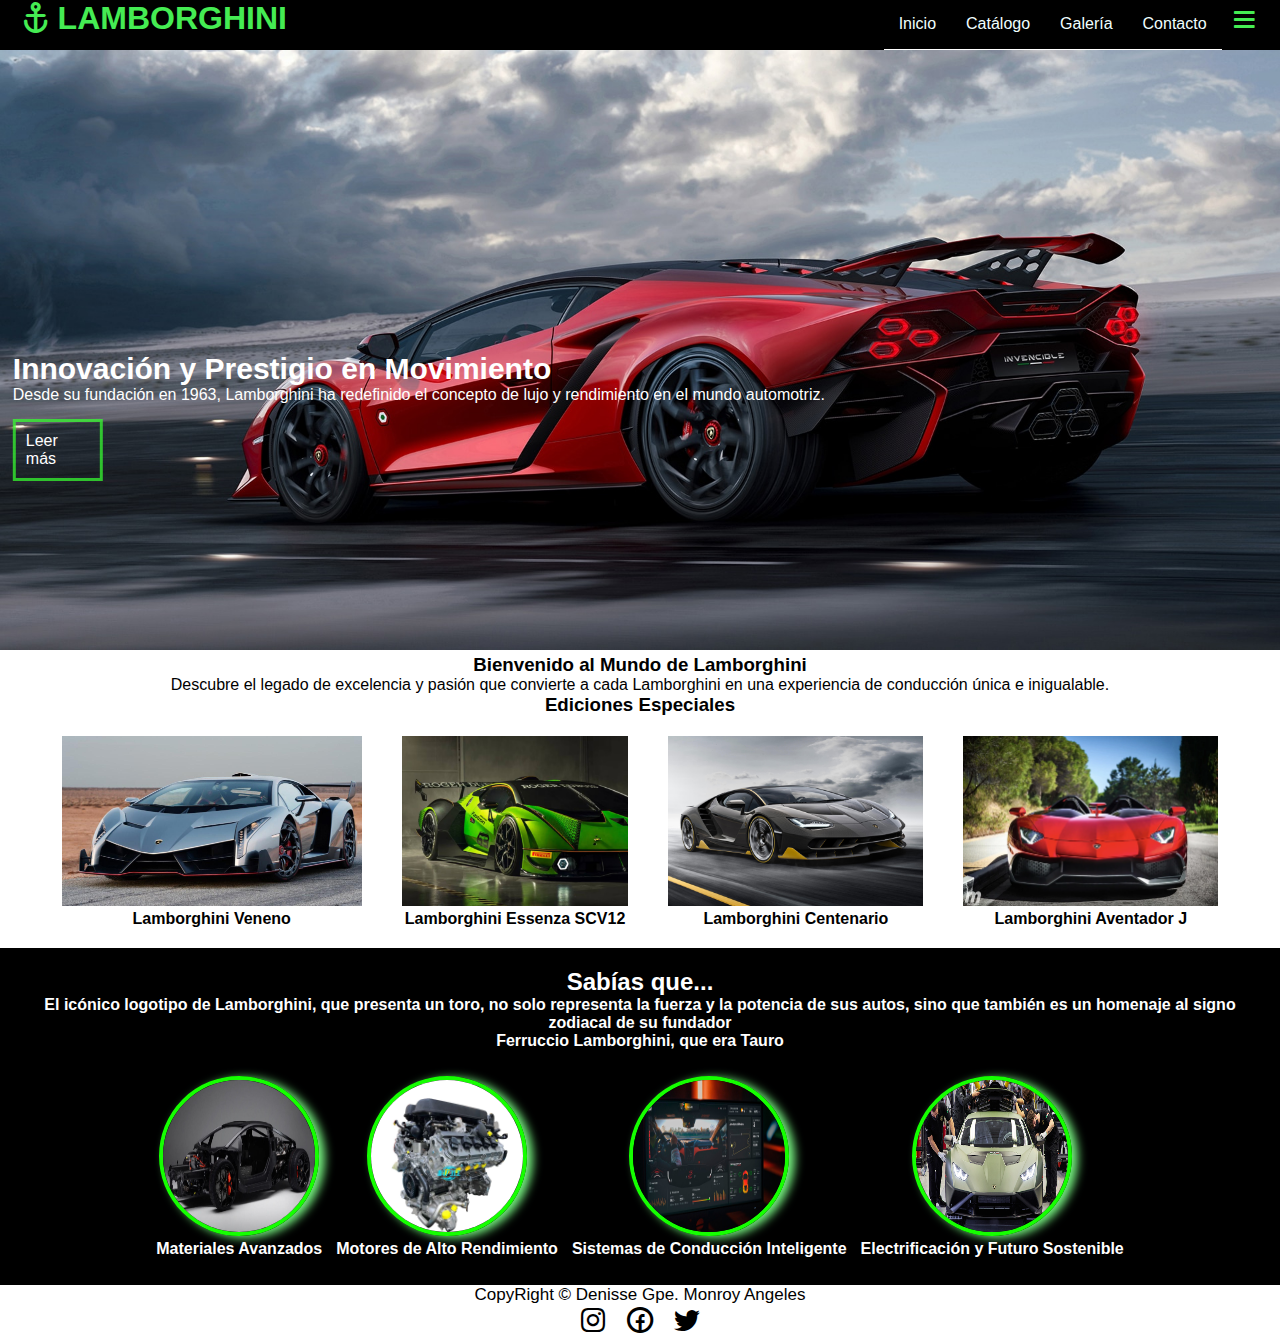
<file: index.html>
<!DOCTYPE html>
<html lang="es">
    <head>
        <title>Práctica 5</title>
        <link rel="stylesheet" href="estilos/principal.css">
        <link rel="stylesheet" href="estilos/menu.css">
        <link rel="stylesheet" href="estilos/banner.css">
        <link rel="stylesheet" href="estilos/blog.css">
        <link rel="stylesheet" href="estilos/info.css">
        <link rel="stylesheet" href="estilos/footer.css">
        <link rel="stylesheet" href="estilos/fontello.css">
        <meta charset="utf-8">
    </head>

    <body>
        <header>
            <div class="contenedor">
                <h1 class="icon-efecto2">LAMBORGHINI</h1>
                <input type="checkbox" id="menu-icn">
                <label class="icon-menu" for="menu-icn"></label>

                <nav class="menu">
                    <a href="index.html">Inicio</a>
                    <a href="catalogo.html">Catálogo</a>
                    <a href="galeria.html">Galería</a>
                    <a href="contacto.html">Contacto</a>
                </nav>
            </div>
        </header>

    <main>
        <section id="banner">
            <img src="imagenes/banner.jpg" width="800">

            <div class="contenedor">
                <h2>Innovación y Prestigio en Movimiento</h2>
                    <p>Desde su fundación en 1963, Lamborghini ha redefinido el concepto de lujo y 
                        rendimiento en el mundo automotriz.</p>

                    <a href="">Leer más</a>
            </div>
        </section>


    <section id="bienvenidos">
        <div class="contenedor">
            <h3>Bienvenido al Mundo de Lamborghini</h3>
            <p>Descubre el legado de excelencia y pasión que convierte a cada 
                Lamborghini en una experiencia de conducción única e inigualable.</p>
        </div>
    </section>

    <section id="blog">
        <h3>Ediciones Especiales</h3>
        <div class="contenedor">

            <article>
                <img src="imagenes/blog1.jpg" height="170">
                <h4>Lamborghini Veneno</h4>
            </article>

                        <article>
                        <img src="imagenes/blog3.avif" height="170">
                         <h4>Lamborghini Essenza SCV12</h4>
                        </article>

                                <article>
                                    <img src="imagenes/blog2.jpg" height="170">
                                    <h4>Lamborghini Centenario</h4>
                                </article>

                                            <article>
                                                <img src="imagenes/blog4.webp" height="170">
                                                <h4>Lamborghini Aventador J</h4>
                                            </article>
        </div>
    </section>


    <section id="info">
        <h2>Sabías que...</h2>
        <h4>El icónico logotipo de Lamborghini, que presenta un toro, no solo representa la fuerza 
            y la potencia de sus autos, sino que también es un homenaje al signo zodiacal de su fundador</h4>
        <h4>Ferruccio Lamborghini, que era Tauro</h4>

        <div class="contenedor">
                <div class="info-img">
                    <img src="imagenes/info1.jpeg">
                    <h4>Materiales Avanzados</h4>
                </div>

                        <div class="info-img">
                            <img src="imagenes/info2.webp">
                            <h4>Motores de Alto Rendimiento</h4>
                        </div>

                                <div class="info-img">
                                    <img src="imagenes/info3.jpg">
                                    <h4>Sistemas de Conducción Inteligente</h4>
                                </div>

                                        <div class="info-img">
                                            <img src="imagenes/info4.jpg">
                                            <h4>Electrificación y Futuro Sostenible</h4>
                                        </div>
        </div>
    </section>

</main>


    <footer>
        <div class="contenedor">
            <p class="pie">CopyRight &copy; Denisse Gpe. Monroy Angeles</p>

                <div class="sociales">
                    <a href="https://www.instagram.com/" class="icon-instagram"></a>
                    <a href="https://www.facebook.com/?locale=es_LA" class="icon-facebook"></a>
                    <a href="https://x.com/" class="icon-twitter"></a>
                </div>
        </div>
    </footer>


    </body>
</html>
</file>
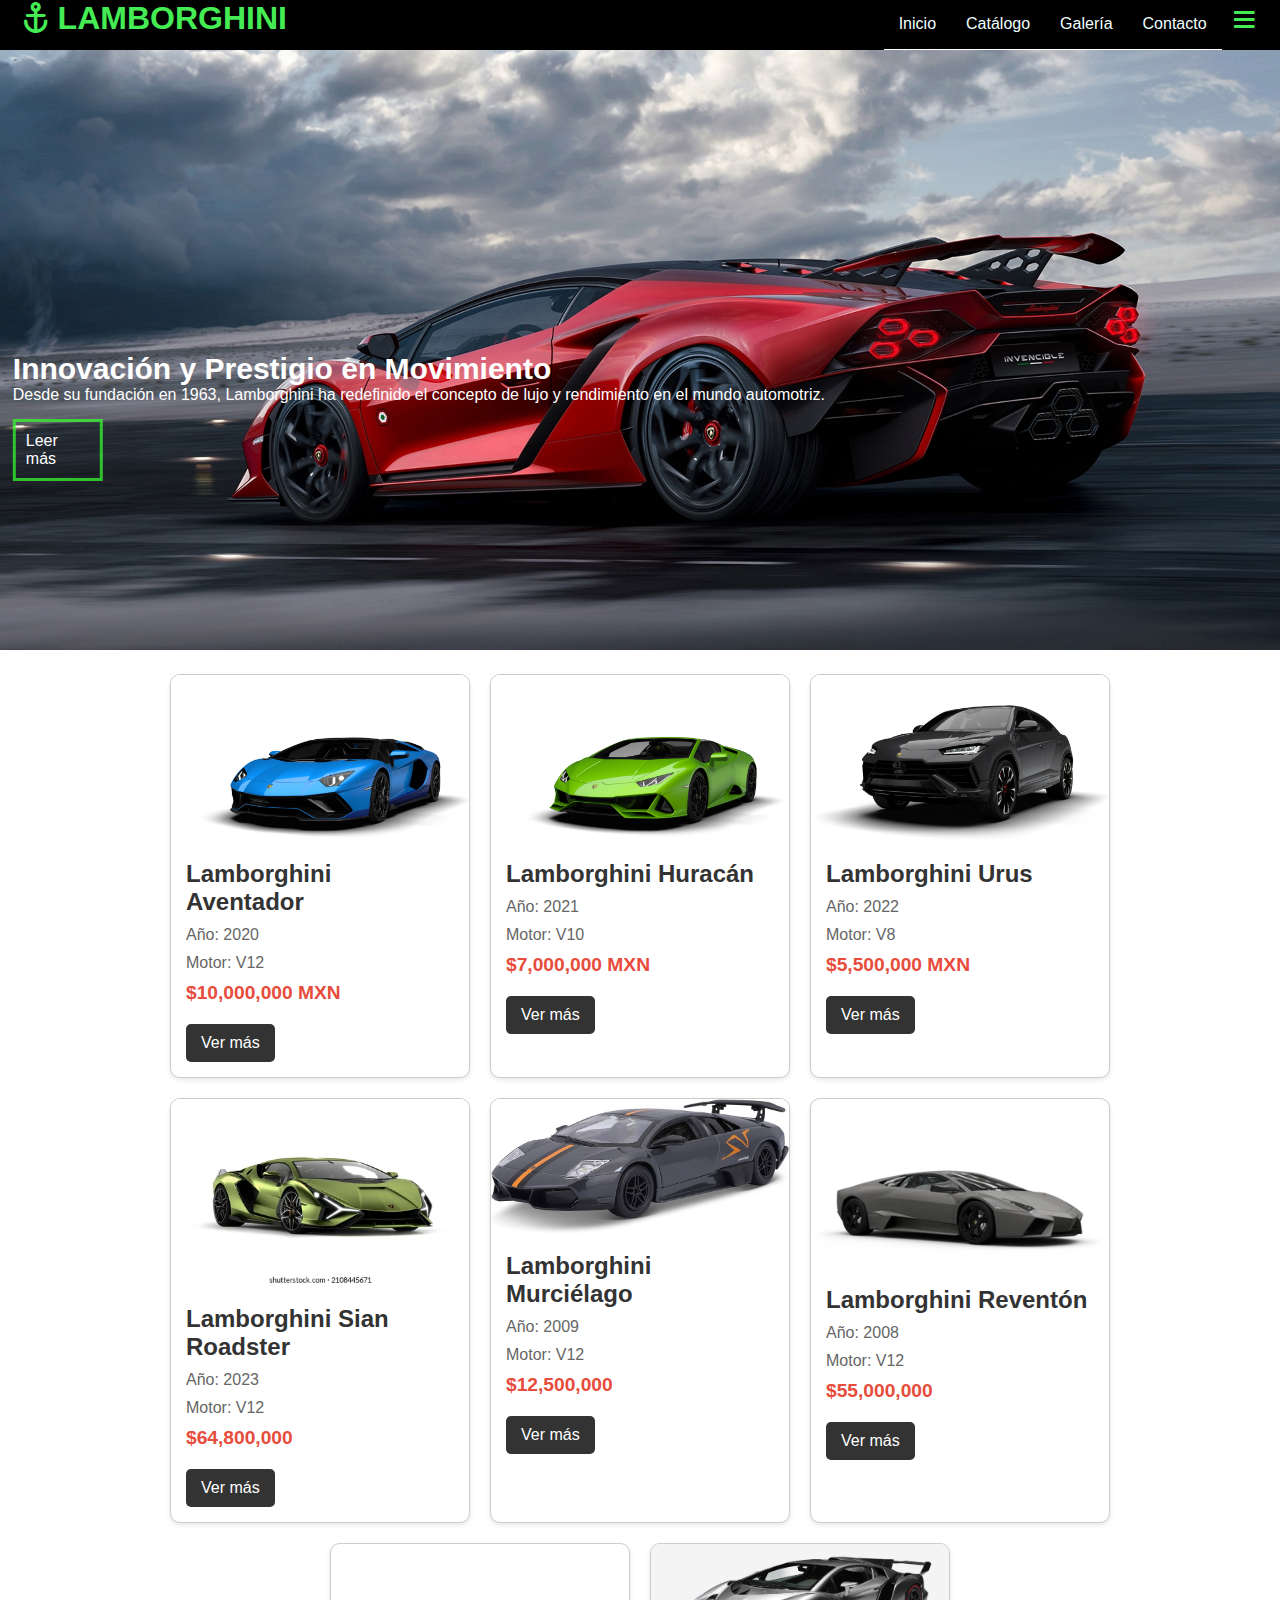
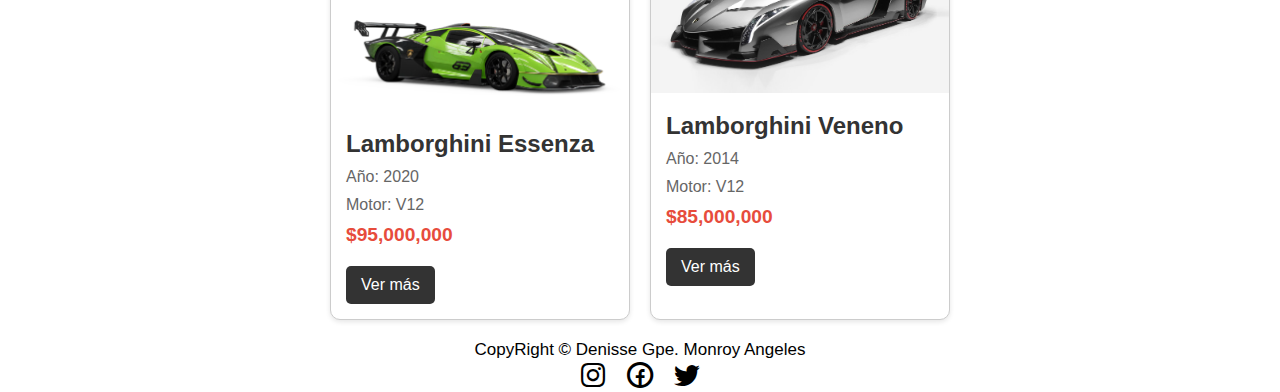
<file: catalogo.html>
<!DOCTYPE html>
<html lang="es">
    <head>
        <title>Práctica 5</title>
        <link rel="stylesheet" href="estilos/principal.css">
        <link rel="stylesheet" href="estilos/menu.css">
        <link rel="stylesheet" href="estilos/banner.css">
        <link rel="stylesheet" href="estilos/blog.css">
        <link rel="stylesheet" href="estilos/info.css">
        <link rel="stylesheet" href="estilos/footer.css">
        <link rel="stylesheet" href="estilos/fontello.css">
        <link rel="stylesheet" href="estilos/formulario.css">
        <link rel="stylesheet" href="estilos/catalogo.css">
        <meta charset="utf-8">
    </head>

    <body>
        <header>
            <div class="contenedor">
                <h1 class="icon-efecto2">LAMBORGHINI</h1>
                <input type="checkbox" id="menu-icn">
                <label class="icon-menu" for="menu-icn"></label>

                <nav class="menu">
                    <a href="index.html">Inicio</a>
                    <a href="catalogo.html">Catálogo</a>
                    <a href="galeria.html">Galería</a>
                    <a href="contacto.html">Contacto</a>
                </nav>
            </div>
        </header>

    <main>
        <section id="banner">
            <img src="imagenes/banner.jpg" width="800">

            <div class="contenedor">
                <h2>Innovación y Prestigio en Movimiento</h2>
                    <p>Desde su fundación en 1963, Lamborghini ha redefinido el concepto de lujo y 
                        rendimiento en el mundo automotriz.</p>

                    <a href="">Leer más</a>
            </div>
        </section>




<section class="catalogo">
    <div class="carros">
        <img src="imagenes/cat01.webp">
        <div class="info">
            <h3>Lamborghini Aventador</h3>
            <p>Año: 2020</p>
            <p>Motor: V12</p>
            <p class="price">$10,000,000 MXN</p>
            <a href="contacto.html" class="btn">Ver más</a>
        </div>
    </div>
    <div class="carros">
        <img src="imagenes/cat2.webp">
        <div class="info">
            <h3>Lamborghini Huracán</h3>
            <p>Año: 2021</p>
            <p>Motor: V10</p>
            <p class="price">$7,000,000 MXN</p>
            <a href="contacto.html" class="btn">Ver más</a>
        </div>
    </div>
    <div class="carros">
        <img src="imagenes/cat3.webp">
        <div class="info">
            <h3>Lamborghini Urus</h3>
            <p>Año: 2022</p>
            <p>Motor: V8</p>
            <p class="price">$5,500,000 MXN</p>
            <a href="contacto.html" class="btn">Ver más</a>
        </div>
    </div>

    <div class="carros">
        <img src="imagenes/cat04.webp">
        <div class="info">
            <h3>Lamborghini Sian Roadster</h3>
            <p>Año: 2023</p>
            <p>Motor: V12</p>
            <p class="price">$64,800,000</p>
            <a href="contacto.html" class="btn">Ver más</a>
        </div>
    </div>

    <div class="carros">
        <img src="imagenes/cat5.jpg">
        <div class="info">
            <h3>Lamborghini Murciélago</h3>
            <p>Año: 2009</p>
            <p>Motor: V12</p>
            <p class="price">$12,500,000</p>
            <a href="contacto.html" class="btn">Ver más</a>
        </div>
    </div>

    <div class="carros">
        <img src="imagenes/cat6.webp">
        <div class="info">
            <h3>Lamborghini Reventón</h3>
            <p>Año: 2008</p>
            <p>Motor: V12</p>
            <p class="price">$55,000,000</p>
            <a href="contacto.html" class="btn">Ver más</a>
        </div>
    </div>

    <div class="carros">
        <img src="imagenes/cat7.webp">
        <div class="info">
            <h3>Lamborghini Essenza</h3>
            <p>Año: 2020</p>
            <p>Motor: V12</p>
            <p class="price">$95,000,000</p>
            <a href="contacto.html" class="btn">Ver más</a>
        </div>
    </div>


    <div class="carros">
        <img src="imagenes/cat08.jpg">
        <div class="info">
            <h3>Lamborghini Veneno</h3>
            <p>Año: 2014</p>
            <p>Motor: V12</p>
            <p class="price">$85,000,000</p>
            <a href="contacto.html" class="btn">Ver más</a>
        </div>
    </div>
</section>



</main>


<footer>
    <div class="contenedor">
        <p class="pie">CopyRight &copy; Denisse Gpe. Monroy Angeles</p>

            <div class="sociales">
                <a href="https://www.instagram.com/" class="icon-instagram"></a>
                <a href="https://www.facebook.com/?locale=es_LA" class="icon-facebook"></a>
                <a href="https://x.com/" class="icon-twitter"></a>
            </div>
    </div>
</footer>


</body>
</html>
</file>
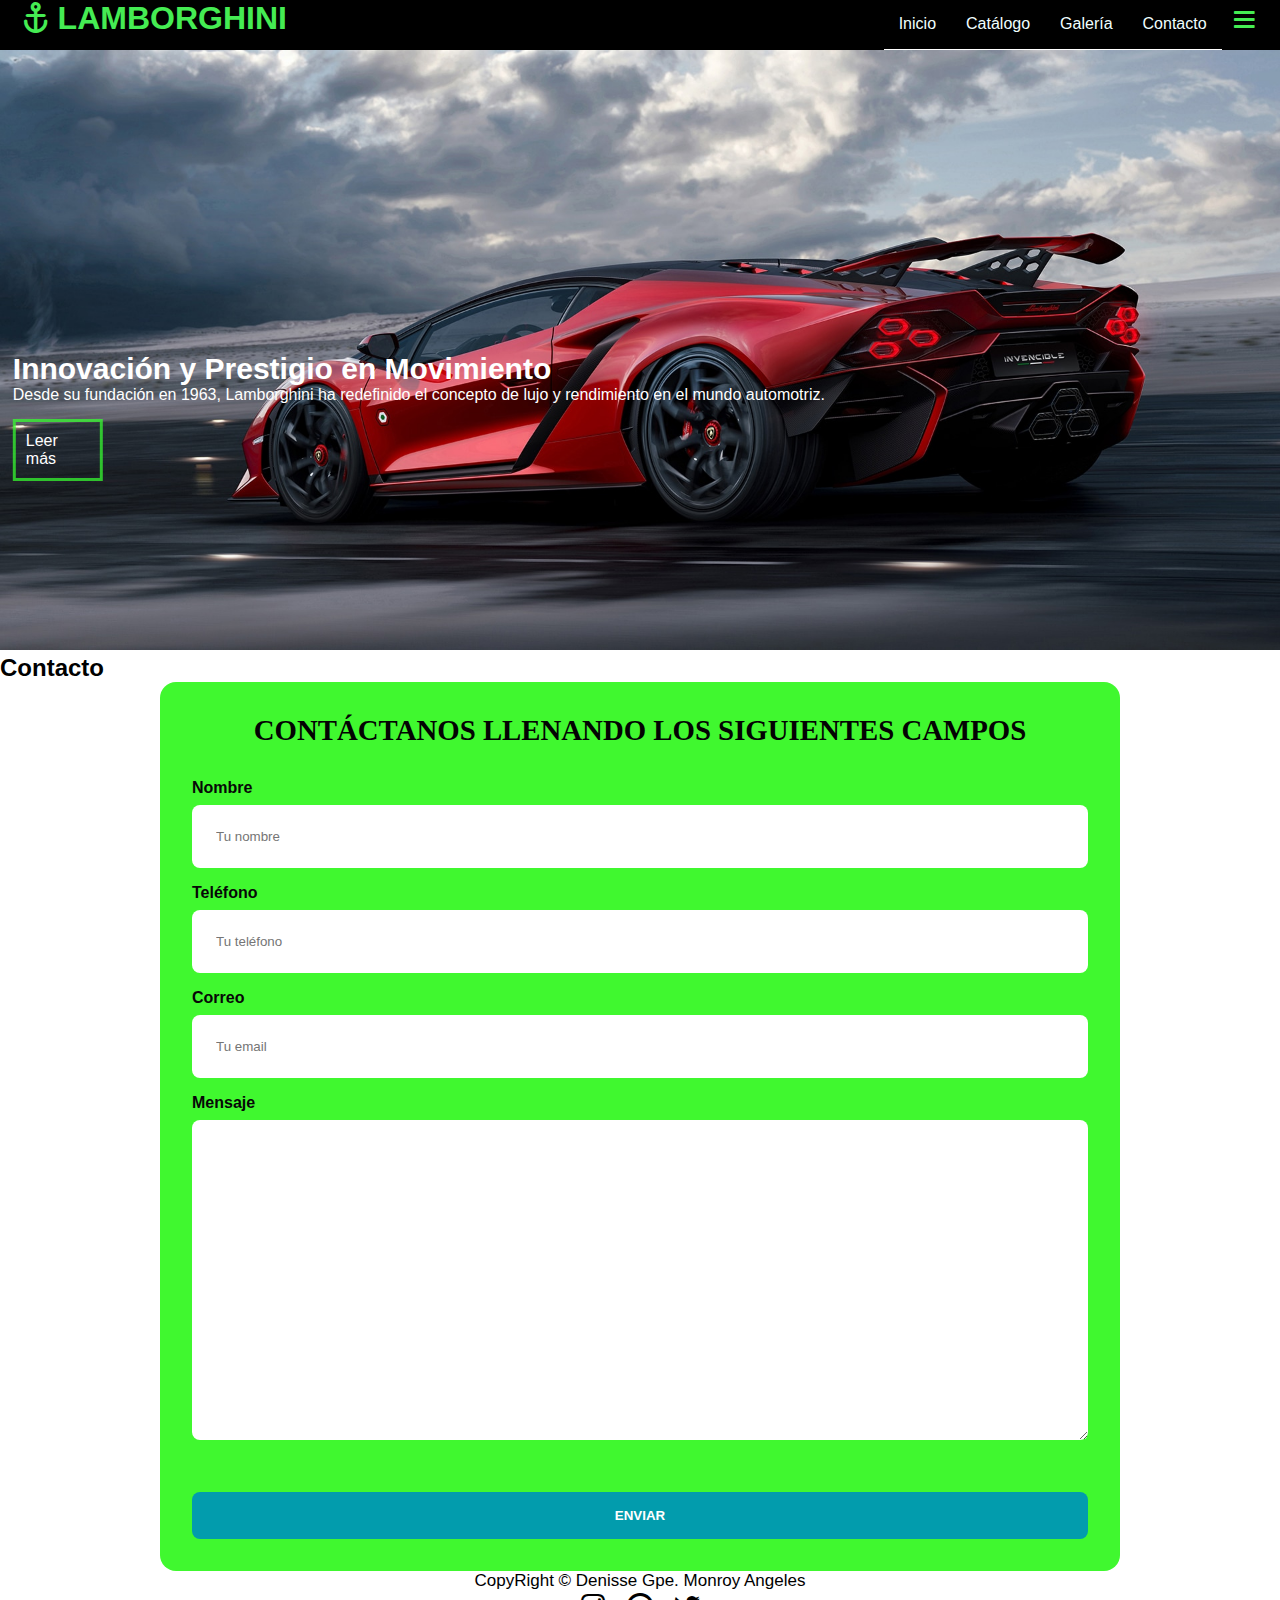
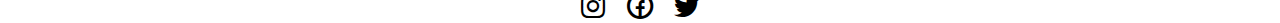
<file: contacto.html>
<!DOCTYPE html>
<html lang="es">
    <head>
        <title>Práctica 5</title>
        <link rel="stylesheet" href="estilos/principal.css">
        <link rel="stylesheet" href="estilos/menu.css">
        <link rel="stylesheet" href="estilos/banner.css">
        <link rel="stylesheet" href="estilos/blog.css">
        <link rel="stylesheet" href="estilos/info.css">
        <link rel="stylesheet" href="estilos/footer.css">
        <link rel="stylesheet" href="estilos/fontello.css">
        <link rel="stylesheet" href="estilos/formulario.css">
        <link rel="stylesheet" href="estilos/catalogo.css">

        <meta charset="utf-8">
    </head>

    <body>
        <header>
            <div class="contenedor">
                <h1 class="icon-efecto2">LAMBORGHINI</h1>
                <input type="checkbox" id="menu-icn">
                <label class="icon-menu" for="menu-icn"></label>

                <nav class="menu">
                    <a href="index.html">Inicio</a>
                    <a href="catalogo.html">Catálogo</a>
                    <a href="galeria.html">Galería</a>
                    <a href="contacto.html">Contacto</a>
                </nav>
            </div>
        </header>

    <main>
        <section id="banner">
            <img src="imagenes/banner.jpg" width="800">

            <div class="contenedor">
                <h2>Innovación y Prestigio en Movimiento</h2>
                    <p>Desde su fundación en 1963, Lamborghini ha redefinido el concepto de lujo y 
                        rendimiento en el mundo automotriz.</p>

                    <a href="">Leer más</a>
            </div>
        </section>


        <section>
            <h2>Contacto</h2>
            <form action="" class="formulario">
            <fieldset>
                <legend>Contáctanos llenando los siguientes campos</legend>
                <div class="contenedor-campos">
    
                    <div class="campo">
                        <label>Nombre</label>
                        <input type="text" placeholder="Tu nombre" class="input-text">
                    </div>
    
                            <div class="campo">
                                <label>Teléfono</label>
                                <input type="tel" class="input-text" placeholder="Tu teléfono">
                            </div>
    
                                    <div class="campo">
                                        <label>Correo</label>
                                        <input type="email" class="input-text" placeholder="Tu email">
                                    </div>
    
                                            <div class="campo">
                                                <label>Mensaje</label>
                                                <textarea class="input-text"></textarea>
                                            </div>
    
                    <div><input type="submit" class="boton" value="Enviar"></div>
                </div>
    
          
            </fieldset>
        </form>
    
        </section>  

    
        
</main>



<footer>
    <div class="contenedor">
        <p class="pie">CopyRight &copy; Denisse Gpe. Monroy Angeles</p>

            <div class="sociales">
                <a href="https://www.instagram.com/" class="icon-instagram"></a>
                <a href="https://www.facebook.com/?locale=es_LA" class="icon-facebook"></a>
                <a href="https://x.com/" class="icon-twitter"></a>
            </div>
    </div>
</footer>


    </body>
</html>
</file>
<file: estilos/principal.css>
*{
    margin: 0;
    padding: 0;
    box-sizing: border-box;
}
body{
    font-family: 'Segoe UI', Tahoma, Geneva, Verdana, sans-serif;
    }

header{
    width: 100%;
    height: 50px;
    background-color: black;
    color: #45ec53;
    /*color: #46e268de;*/
    
    position: fixed; 
    top: 0;
    left: 0;
    z-index: 100;
}
.contenedor{
    width: 98%;
    margin: auto;
    
}
h1{
    float: left; 
}
header .contenedor{
    display: table;
}
section{
    width: 100%;
}
</file>
<file: estilos/menu.css>
#menu-icn{
    display: none; 
}
header label{
    float: right; 
    font-size: 150%;
    margin: 6px;
    cursor: pointer;
}

.menu{
    position: absolute;
 
    width: 100%;
    height: 100%;
    background-color: black;
    top: 50px; 
    left:-100%;
    transition: all .5s; 
 
}

.menu a:hover{
    background-color: rgba(21, 255, 0, 0.404);
}


#menu-bar:checked ~ .menu{
    transform: translateX(0%);
}

.menu a{
    display: block;
    color: azure;
    height: 50px;
    text-decoration: none;
    padding: 15px;
    border-bottom: 1px solid rgb(255, 255, 255);
}

@media(min-width: 1024px){
    .menu{
      position: static;
      width: auto;
      height: auto;
      transform: translateX(00%);
      float: right;
      display: flex;
    }
    menu a {
      border: none;
    }
    }
</file>
<file: estilos/banner.css>
#banner{
    margin-top: 50px;
    position: relative;
}

#banner img{
    width: 100%;
    height: 100%;
}

#banner .contenedor{
    position: absolute;
    top: 50%;
    left: 50%;
    color: #ffffff;
    transform: translateX(-50%);
}

#banner h2{
    font-size: 30px;
}


#banner a{
    display: block;
    width: 90px;
    color: #ffffff;
    text-decoration: none;
    padding: 10px;
    margin-top: 15px;
    border: 3px solid #37fe30bb;
}

#banner a:hover{
    background-color: #00ff154d;
}
</file>
<file: estilos/blog.css>
#blog .contenedor {
    display: flex;
    justify-content: center;
    flex-wrap: wrap;
}

#blog img {
    width: 100%;
    max-width: 300px;
}


#blog article {
    margin: 20px;
}
#blog h3, h4{
    text-align: center;
}

#bienvenidos {
    text-align: center;
    margin-top: auto;
}
</file>
<file: estilos/info.css>
#info{
    background-color: #000;
    color: #ffffff;
    text-align: center;
    padding: 20px;
}

#info .contenedor{
    display: flex;
    flex-wrap: wrap;
    justify-content: center;
    margin-top: 1.5%;
}

.info-img img{
    width: 160px;
    height: 160px;
    box-shadow: 6px 2px 10px #76f180; 
    border-radius: 50%;
    border: 4px solid #15ff00;
}

.info-img{
    margin: 7px;
}
</file>
<file: estilos/footer.css>
footer .contendor{
    display: flex;
    justify-content: center;
    flex-wrap: wrap;
}

.pie{
    font-size: 17px;
    text-align: center;
}
.sociales{
    text-align: center;
    width: 100%;
    font-size: 28px;
}

.sociales a{
    text-decoration: none;
    color: black;
}
</file>
<file: estilos/fontello.css>
@font-face {
  font-family: 'fontello';
  src: url('../font/fontello.eot?36320234');
  src: url('../font/fontello.eot?36320234#iefix') format('embedded-opentype'),
       url('../font/fontello.woff2?36320234') format('woff2'),
       url('../font/fontello.woff?36320234') format('woff'),
       url('../font/fontello.ttf?36320234') format('truetype'),
       url('../font/fontello.svg?36320234#fontello') format('svg');
  font-weight: normal;
  font-style: normal;
}
/* Chrome hack: SVG is rendered more smooth in Windozze. 100% magic, uncomment if you need it. */
/* Note, that will break hinting! In other OS-es font will be not as sharp as it could be */
/*
@media screen and (-webkit-min-device-pixel-ratio:0) {
  @font-face {
    font-family: 'fontello';
    src: url('../font/fontello.svg?36320234#fontello') format('svg');
  }
}
*/
[class^="icon-"]:before, [class*=" icon-"]:before {
  font-family: "fontello";
  font-style: normal;
  font-weight: normal;
  speak: never;

  display: inline-block;
  text-decoration: inherit;
  width: 1em;
  margin-right: .2em;
  text-align: center;
  /* opacity: .8; */

  /* For safety - reset parent styles, that can break glyph codes*/
  font-variant: normal;
  text-transform: none;

  /* fix buttons height, for twitter bootstrap */
  line-height: 1em;

  /* Animation center compensation - margins should be symmetric */
  /* remove if not needed */
  margin-left: .2em;

  /* you can be more comfortable with increased icons size */
  /* font-size: 120%; */

  /* Font smoothing. That was taken from TWBS */
  -webkit-font-smoothing: antialiased;
  -moz-osx-font-smoothing: grayscale;

  /* Uncomment for 3D effect */
  /* text-shadow: 1px 1px 1px rgba(127, 127, 127, 0.3); */
}

.icon-efecto:before { content: '\e800'; } /* '' */
.icon-facebook:before { content: '\e801'; } /* '' */
.icon-efecto2:before { content: '\e804'; } /* '' */
.icon-menu:before { content: '\f0c9'; } /* '' */
.icon-instagram:before { content: '\f16d'; } /* '' */
.icon-twitter:before { content: '\f309'; } /* '' */
</file>
<file: estilos/formulario.css>
/*css para el contacto*/
.formulario{
    background-color: rgb(64, 248, 47);
    width: min(60rem, 100%); /*utiliza el valor mas pequeño*/
    margin: 0 auto;
    padding: 2rem;
    border-radius: 1rem;
  }
  .formulario fieldset{
      border: none;
  }
  .formulario legend{
      text-align: center;
      font-size: 1.8rem;
      text-transform: uppercase;
      font-weight: 700;
      margin-bottom: 2rem;
      color: #030303;
      font-family: fantasy;
  }
  
  .boton{
      background-color: #029cad;
      color:#fff;
      padding: 1rem 3rem;
      margin-top: 2rem;
      text-transform: uppercase;
      font-weight: bold;
      border-radius: .5rem;
      width: 100%;
      text-align: center;
      border: none;
  }
  
  .campo{
      margin-bottom: 1rem;
  }
  
  .campo label{
      color: #070707;
      font-weight: bold;
      margin-bottom: .5rem;
      display: block;
  }
  
  .campo textarea{
      height: 20rem;
  }
  
  .input-text{
      width: 100%;
      border: none;
      padding: 1.5rem;
      border-radius: .5rem;
  }
</file>
<file: estilos/catalogo.css>
.catalogo {
    display: flex;
    flex-wrap: wrap;
    gap: 20px;
    padding: 20px;
    justify-content: center;
}

.carros {
    border: 1px solid #ccc;
    border-radius: 10px;
    box-shadow: 0 2px 5px rgba(0, 0, 0, 0.1);
    overflow: hidden;
    width: 300px;
    background-color: #fff;
}

.carros img {
    width: 100%;
    height: auto;
}

.carros .info {
    padding: 15px;
}

.carros .info h3 {
    margin: 0;
    font-size: 1.5em;
    color: #333;
}

.carros .info p {
    margin: 10px 0;
    color: #666;
}

.carros .info .price {
    color: #e74c3c;
    font-size: 1.2em;
    font-weight: bold;
}

.carros .info .btn {
    display: inline-block;
    margin-top: 10px;
    padding: 10px 15px;
    background-color: #333;
    color: #fff;
    text-decoration: none;
    border-radius: 5px;
    text-align: center;
}

.carros .info .btn:hover {
    background-color: #555;
}
</file>
